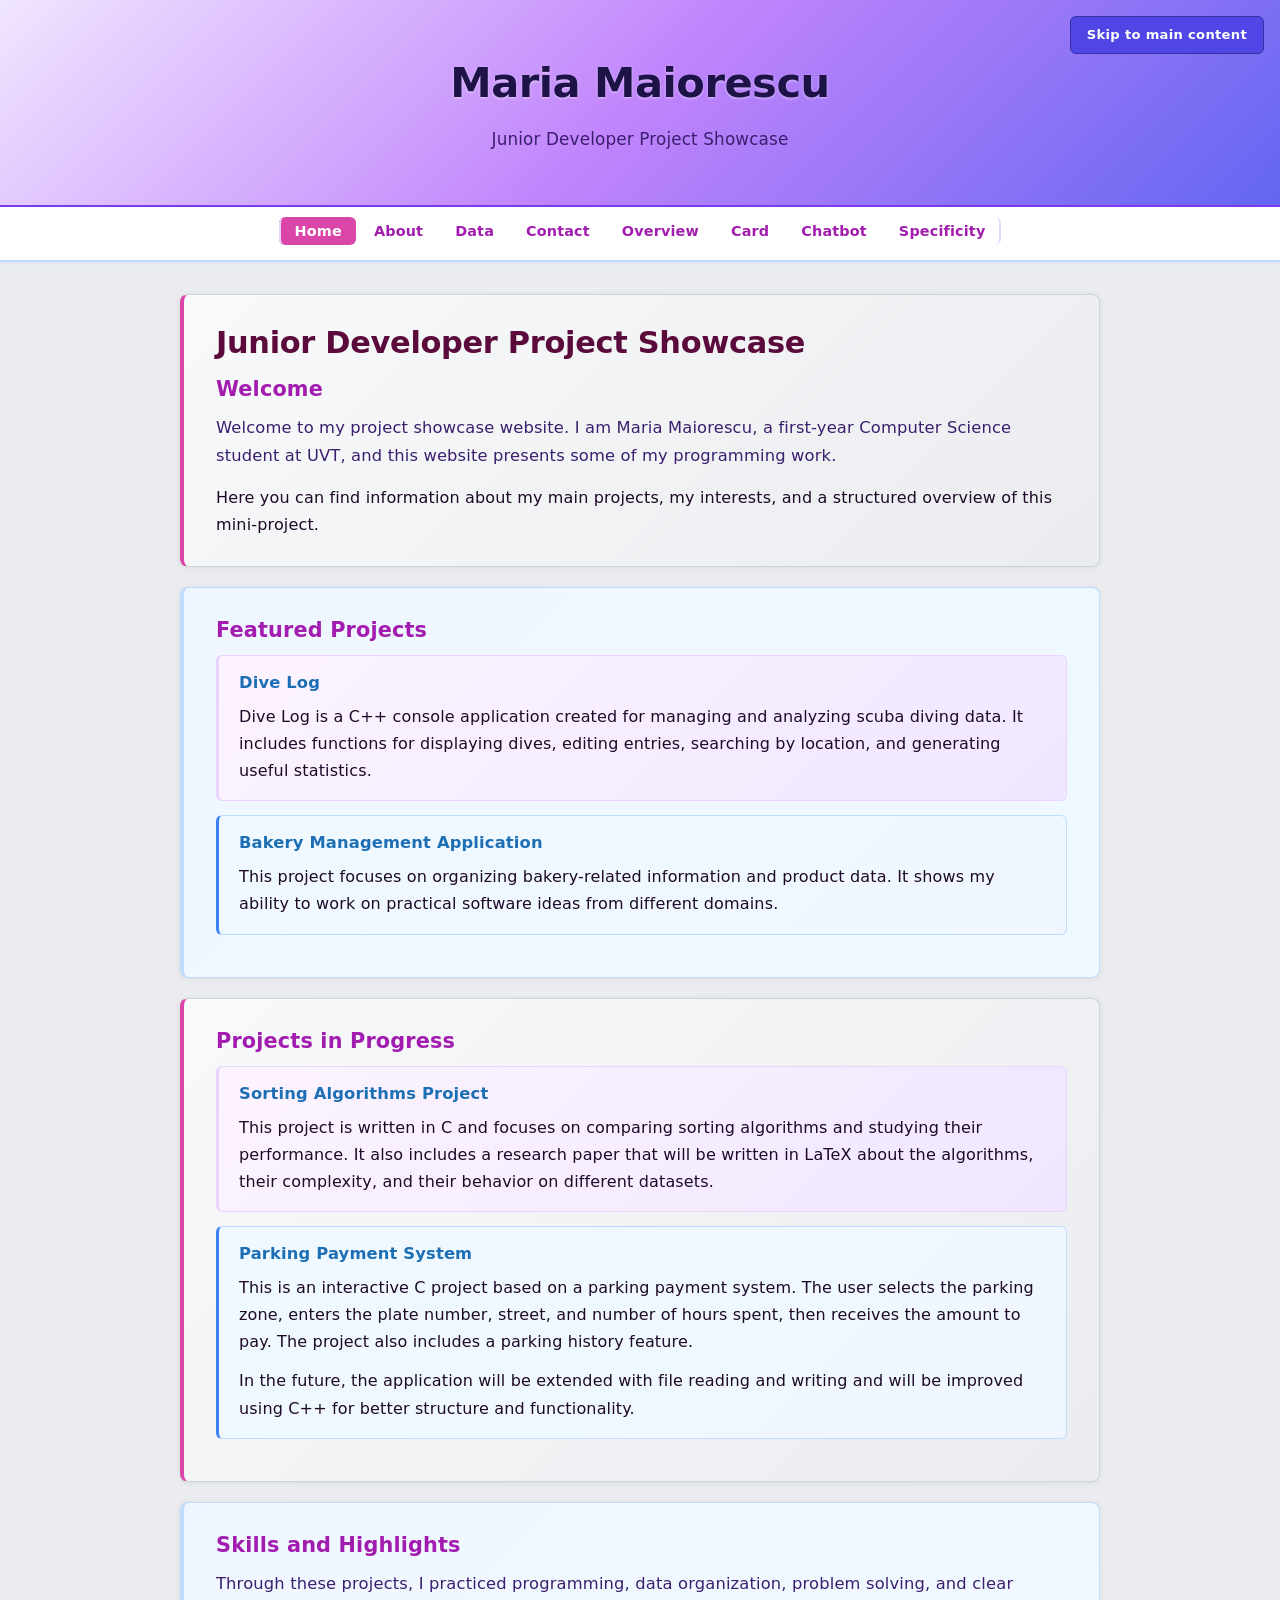
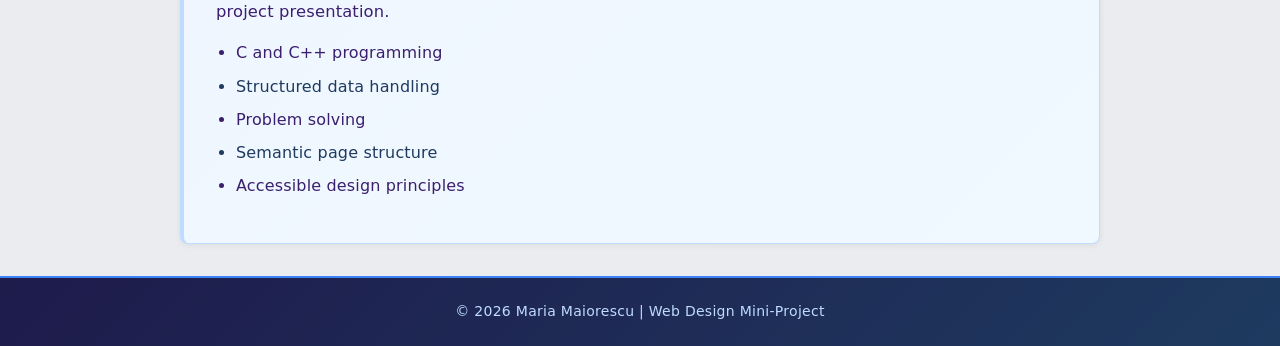
<file: index.html>
<!DOCTYPE html>

<html lang="en">
<head>
    <meta charset="UTF-8">
    <meta name="viewport" content="width=device-width, initial-scale=1.0">
    <title>Home | Maria Maiorescu Portfolio</title>
    <link rel="stylesheet" href="styles.css">
</head>
<body>

    <!-- HEADER -->
    <header>
        <p class="site-name">Maria Maiorescu</p>
        <p class="site-tagline">Junior Developer Project Showcase</p>

        <!-- Skip link -->
        <a href="#main-content" class="skip-link">Skip to main content</a>
    </header>

    <!-- NAVIGATION -->
    <nav aria-label="Main navigation">
        <ul>
            <li><a href="index.html" aria-current="page">Home</a></li>
            <li><a href="about.html">About</a></li>
            <li><a href="data.html">Data</a></li>
            <li><a href="contact.html">Contact</a></li>
            <li><a href="overview.html">Overview</a></li>
            <li><a href="card.html">Card</a></li>
            <li><a href="chatbot.html">Chatbot</a></li>
            <li><a href="specificity.html">Specificity</a></li>
        </ul>
    </nav>

    <!-- MAIN CONTENT -->
    <main id="main-content">

        <!-- INTRO -->
        <section>
            <h1>Junior Developer Project Showcase</h1>

            <h2>Welcome</h2>
            <p>
                Welcome to my project showcase website. I am Maria Maiorescu, a first-year
                Computer Science student at UVT, and this website presents some of my programming work.
            </p>

            <p>
                Here you can find information about my main projects, my interests,
                and a structured overview of this mini-project.
            </p>
        </section>

        <!-- FEATURED PROJECTS -->
        <section>
            <h2>Featured Projects</h2>

            <article>
                <h3>Dive Log</h3>
                <p>
                    Dive Log is a C++ console application created for managing and analyzing scuba diving data.
                    It includes functions for displaying dives, editing entries, searching by location,
                    and generating useful statistics.
                </p>
            </article>

            <article>
                <h3>Bakery Management Application</h3>
                <p>
                    This project focuses on organizing bakery-related information and product data.
                    It shows my ability to work on practical software ideas from different domains.
                </p>
            </article>
        </section>

        <!-- PROJECTS IN PROGRESS -->
        <section>
            <h2>Projects in Progress</h2>

            <article>
                <h3>Sorting Algorithms Project</h3>
                <p>
                    This project is written in C and focuses on comparing sorting algorithms
                    and studying their performance. It also includes a research paper that will
                    be written in LaTeX about the algorithms, their complexity, and their behavior
                    on different datasets.
                </p>
            </article>

            <article>
                <h3>Parking Payment System</h3>
                <p>
                    This is an interactive C project based on a parking payment system. The user selects
                    the parking zone, enters the plate number, street, and number of hours spent, then
                    receives the amount to pay. The project also includes a parking history feature.
                </p>

                <p>
                    In the future, the application will be extended with file reading and writing
                    and will be improved using C++ for better structure and functionality.
                </p>
            </article>
        </section>

        <!-- SKILLS -->
        <section>
            <h2>Skills and Highlights</h2>

            <p>
                Through these projects, I practiced programming, data organization,
                problem solving, and clear project presentation.
            </p>

            <ul>
                <li>C and C++ programming</li>
                <li>Structured data handling</li>
                <li>Problem solving</li>
                <li>Semantic page structure</li>
                <li>Accessible design principles</li>
            </ul>
        </section>

    </main>

    <!-- FOOTER -->
    <footer>
        <p>&copy; 2026 Maria Maiorescu | Web Design Mini-Project</p>
    </footer>

</body>
</html>
</file>
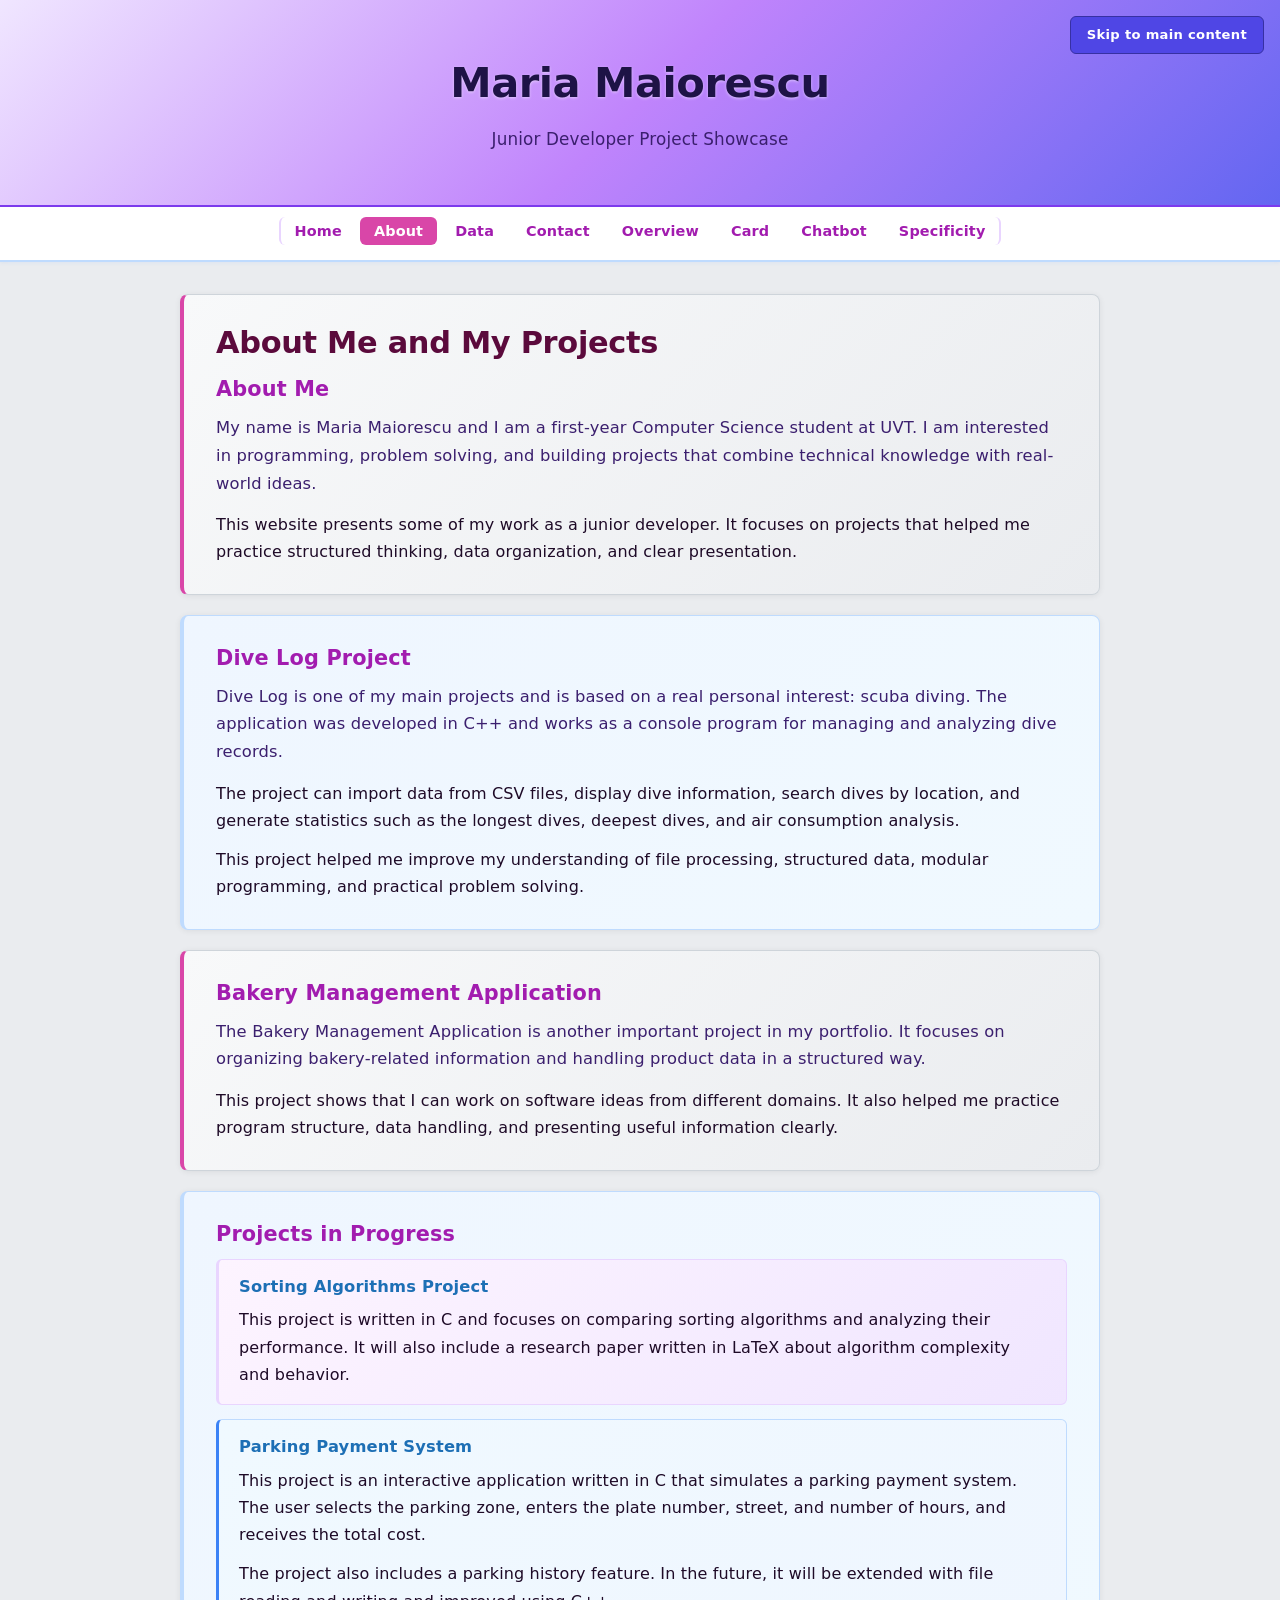
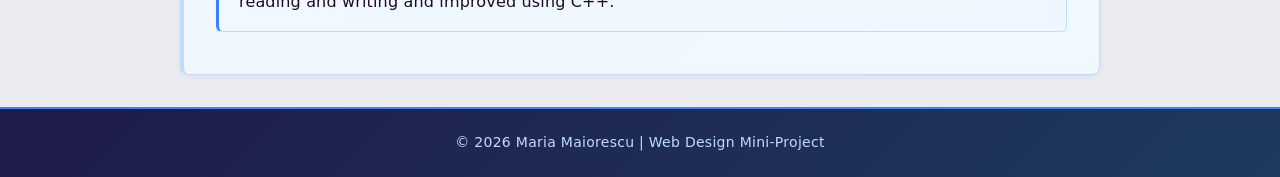
<file: about.html>
<!DOCTYPE html>
<html lang="en">
<head>
    <meta charset="UTF-8">
    <meta name="viewport" content="width=device-width, initial-scale=1.0">
    <title>About | Maria Maiorescu Portfolio</title>
    <link rel="stylesheet" href="styles.css">
</head>
<body>

    <!-- HEADER -->
    <header>
        <p class="site-name">Maria Maiorescu</p>
        <p class="site-tagline">Junior Developer Project Showcase</p>

        <a href="#main-content" class="skip-link">Skip to main content</a>
    </header>

    <!-- NAVIGATION -->
    <nav aria-label="Main navigation">
        <ul>
            <li><a href="index.html">Home</a></li>
            <li><a href="about.html" aria-current="page">About</a></li>
            <li><a href="data.html">Data</a></li>
            <li><a href="contact.html">Contact</a></li>
            <li><a href="overview.html">Overview</a></li>
            <li><a href="card.html">Card</a></li>
            <li><a href="chatbot.html">Chatbot</a></li>
            <li><a href="specificity.html">Specificity</a></li>
        </ul>
    </nav>

    <!-- MAIN -->
    <main id="main-content">

        <!-- ABOUT ME -->
        <section>
            <h1>About Me and My Projects</h1>

            <h2>About Me</h2>
            <p>
                My name is Maria Maiorescu and I am a first-year Computer Science student at UVT.
                I am interested in programming, problem solving, and building projects that combine
                technical knowledge with real-world ideas.
            </p>

            <p>
                This website presents some of my work as a junior developer. It focuses on projects
                that helped me practice structured thinking, data organization, and clear presentation.
            </p>
        </section>

        <!-- DIVE LOG -->
        <section>
            <h2>Dive Log Project</h2>

            <p>
                Dive Log is one of my main projects and is based on a real personal interest:
                scuba diving. The application was developed in C++ and works as a console program
                for managing and analyzing dive records.
            </p>

            <p>
                The project can import data from CSV files, display dive information,
                search dives by location, and generate statistics such as the longest
                dives, deepest dives, and air consumption analysis.
            </p>

            <p>
                This project helped me improve my understanding of file processing,
                structured data, modular programming, and practical problem solving.
            </p>
        </section>

        <!-- BAKERY -->
        <section>
            <h2>Bakery Management Application</h2>

            <p>
                The Bakery Management Application is another important project in my portfolio.
                It focuses on organizing bakery-related information and handling product data
                in a structured way.
            </p>

            <p>
                This project shows that I can work on software ideas from different domains.
                It also helped me practice program structure, data handling, and presenting
                useful information clearly.
            </p>
        </section>

        <!-- PROJECTS IN PROGRESS -->
        <section>
            <h2>Projects in Progress</h2>

            <article>
                <h3>Sorting Algorithms Project</h3>
                <p>
                    This project is written in C and focuses on comparing sorting algorithms
                    and analyzing their performance. It will also include a research paper
                    written in LaTeX about algorithm complexity and behavior.
                </p>
            </article>

            <article>
                <h3>Parking Payment System</h3>
                <p>
                    This project is an interactive application written in C that simulates a
                    parking payment system. The user selects the parking zone, enters the plate
                    number, street, and number of hours, and receives the total cost.
                </p>

                <p>
                    The project also includes a parking history feature. In the future, it will
                    be extended with file reading and writing and improved using C++.
                </p>
            </article>

        </section>

    </main>

    <!-- FOOTER -->
    <footer>
        <p>&copy; 2026 Maria Maiorescu | Web Design Mini-Project</p>
    </footer>

</body>
</html>
</file>
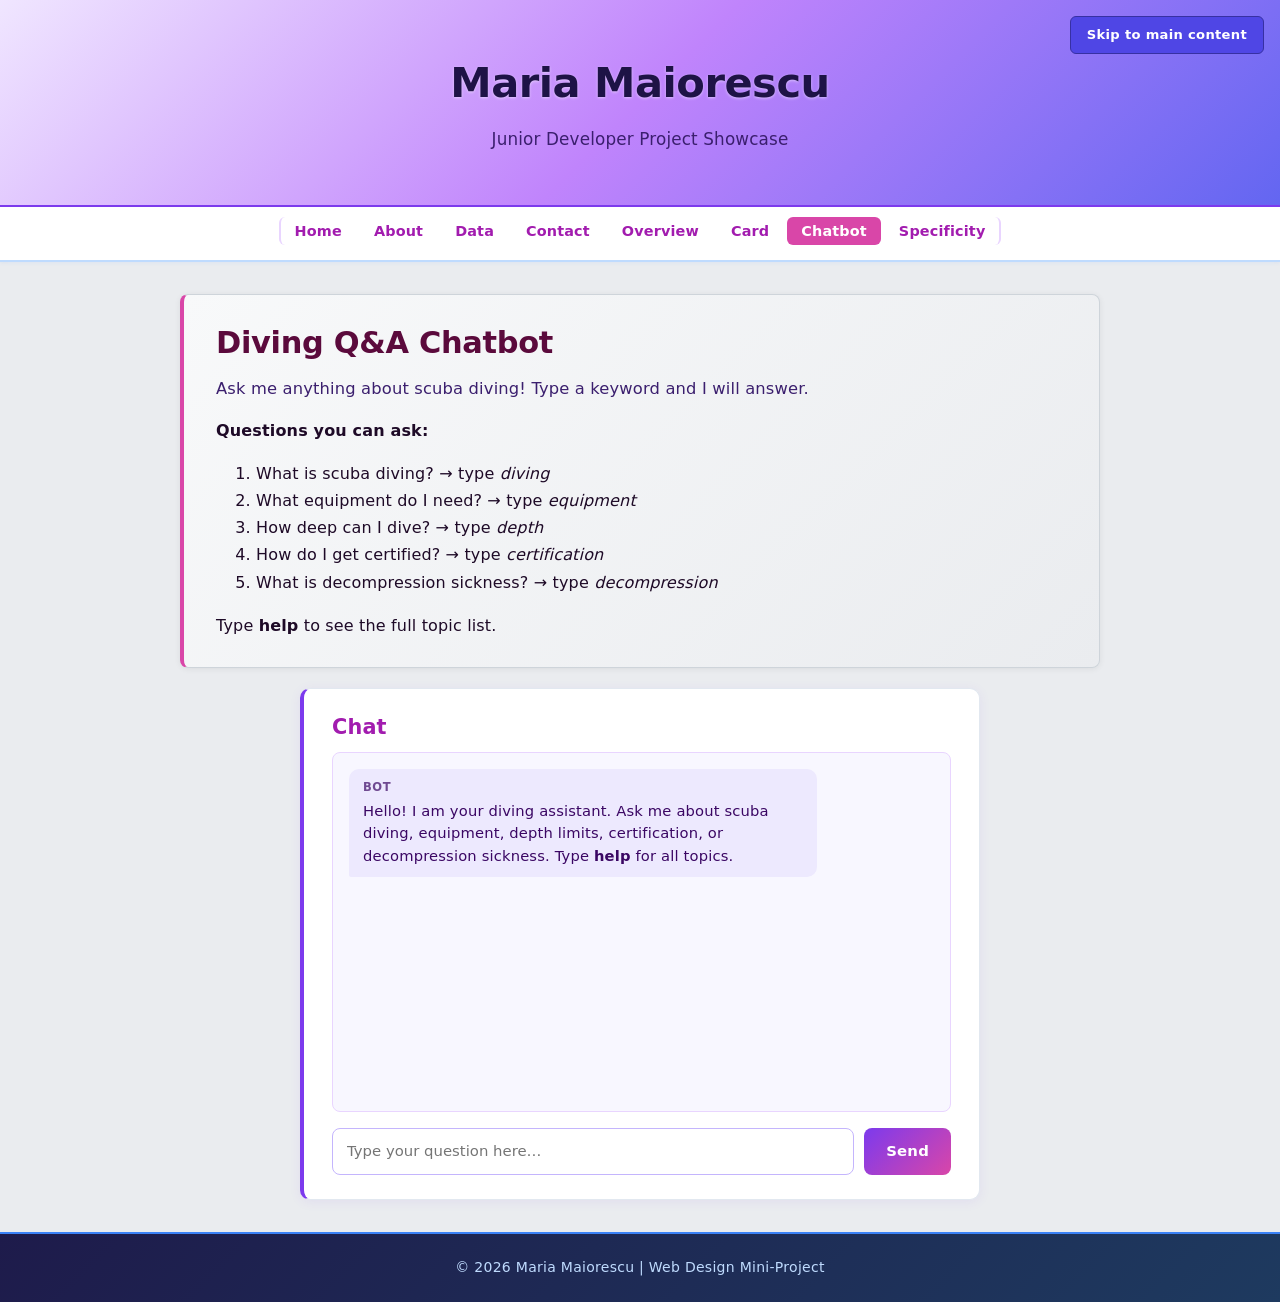
<file: chatbot.html>
<!DOCTYPE html>
<html lang="en">
<head>
    <meta charset="UTF-8">
    <meta name="viewport" content="width=device-width, initial-scale=1.0">
    <title>Chatbot | Maria Maiorescu Portfolio</title>
    <link rel="stylesheet" href="styles.css">
    <link rel="stylesheet" href="chatbot.css">
</head>
<body>

    <!-- HEADER -->
    <header>
        <p class="site-name">Maria Maiorescu</p>
        <p class="site-tagline">Junior Developer Project Showcase</p>
        <a href="#main-content" class="skip-link">Skip to main content</a>
    </header>

    <!-- NAVIGATION -->
    <nav aria-label="Main navigation">
        <ul>
            <li><a href="index.html">Home</a></li>
            <li><a href="about.html">About</a></li>
            <li><a href="data.html">Data</a></li>
            <li><a href="contact.html">Contact</a></li>
            <li><a href="overview.html">Overview</a></li>
            <li><a href="card.html">Card</a></li>
            <li><a href="chatbot.html" aria-current="page">Chatbot</a></li>
            <li><a href="specificity.html">Specificity</a></li>
        </ul>
    </nav>

    <!-- MAIN -->
    <main id="main-content">

        <section>
            <h1>Diving Q&amp;A Chatbot</h1>
            <p>Ask me anything about scuba diving! Type a keyword and I will answer.</p>
            <p><strong>Questions you can ask:</strong></p>
            <ol>
                <li>What is scuba diving? &rarr; type <em>diving</em></li>
                <li>What equipment do I need? &rarr; type <em>equipment</em></li>
                <li>How deep can I dive? &rarr; type <em>depth</em></li>
                <li>How do I get certified? &rarr; type <em>certification</em></li>
                <li>What is decompression sickness? &rarr; type <em>decompression</em></li>
            </ol>
            <p>Type <strong>help</strong> to see the full topic list.</p>
        </section>

        <!-- CHAT INTERFACE -->
        <section class="chat-section">
            <h2>Chat</h2>

            <!-- Chat display -->
            <div id="chat-display" class="chat-display" aria-live="polite">
                <div class="message message--bot">
                    <span class="message-label">Bot</span>
                    <p>Hello! I am your diving assistant. Ask me about scuba diving, equipment, depth limits, certification, or decompression sickness. Type <strong>help</strong> for all topics.</p>
                </div>
            </div>

            <!-- Input form -->
            <form id="chat-form" class="chat-form" novalidate>
                <label for="chat-input" class="visually-hidden">Your message</label>
                <input
                    type="text"
                    id="chat-input"
                    class="chat-input"
                    placeholder="Type your question here&hellip;"
                    autocomplete="off"
                    required
                >
                <button type="submit" class="chat-submit">Send</button>
            </form>
        </section>

    </main>

    <!-- FOOTER -->
    <footer>
        <p>&copy; 2026 Maria Maiorescu | Web Design Mini-Project</p>
    </footer>

    <script src="chatbot.js"></script>
</body>
</html>
</file>
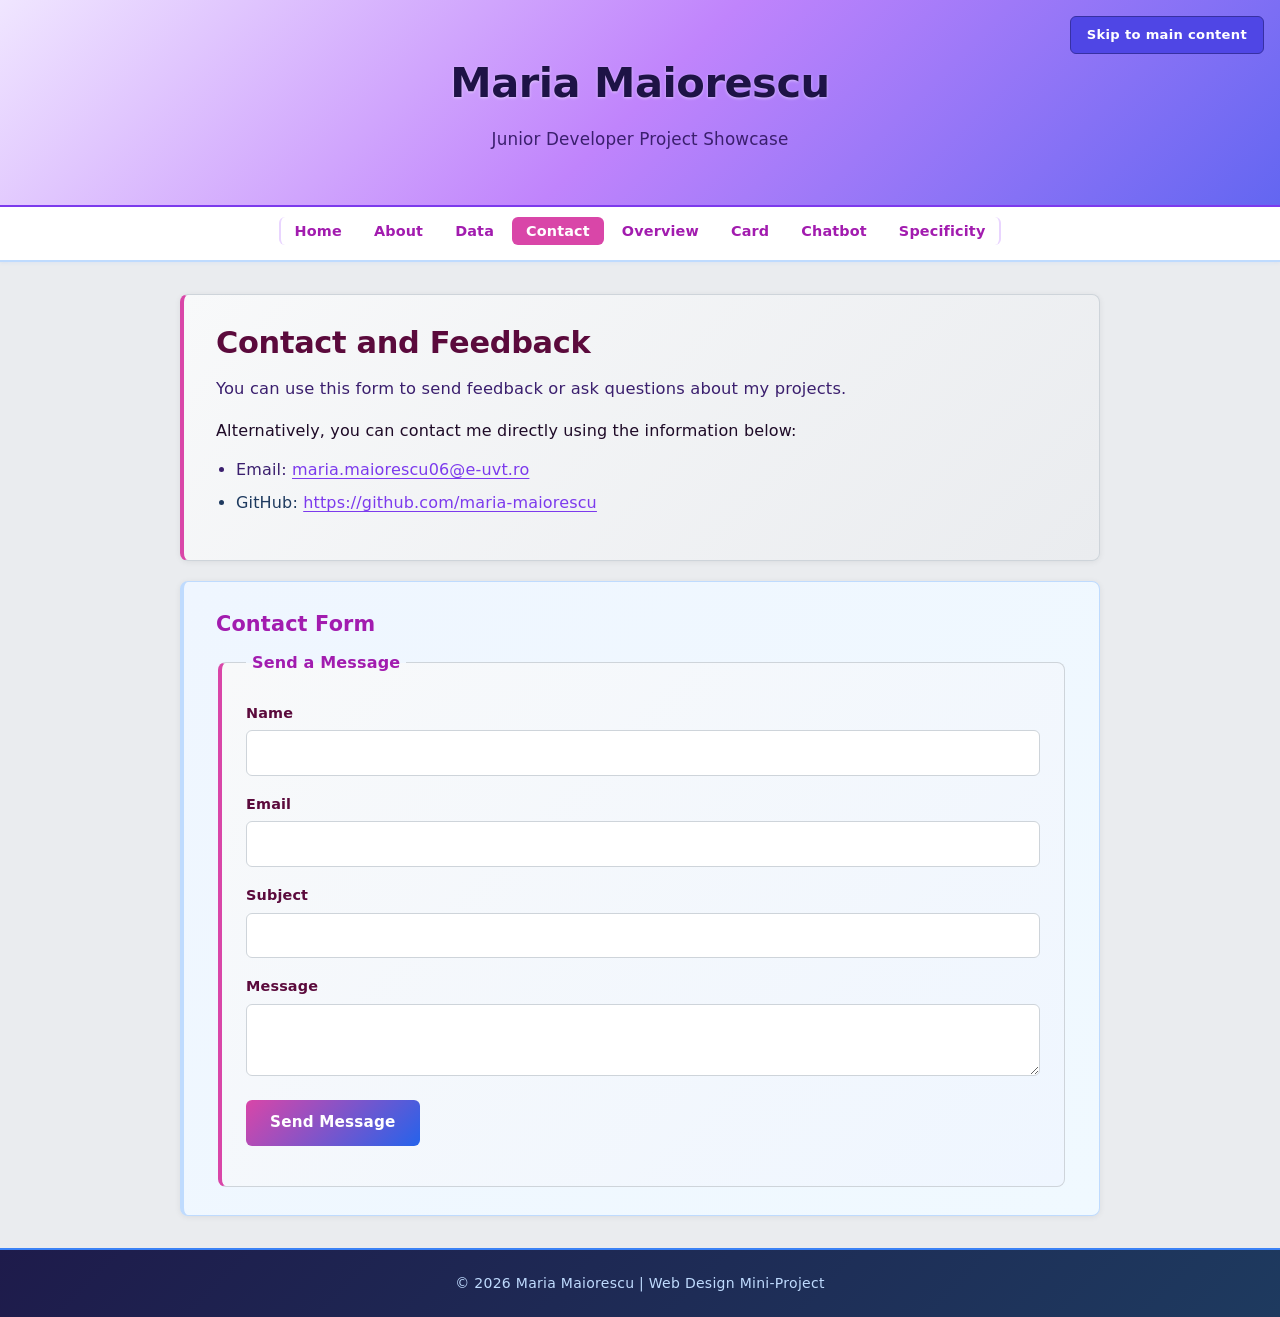
<file: contact.html>
<!DOCTYPE html>
<html lang="en">

<head>
    <meta charset="UTF-8">
    <meta name="viewport" content="width=device-width, initial-scale=1.0">
    <title>Contact | Maria Maiorescu Portfolio</title>
    <link rel="stylesheet" href="styles.css">
</head>

<body>

    <!-- HEADER -->
    <header>
        <p class="site-name">Maria Maiorescu</p>
        <p class="site-tagline">Junior Developer Project Showcase</p>
        <a href="#main-content" class="skip-link">Skip to main content</a>
    </header>

    <!-- NAVIGATION -->
    <nav aria-label="Main navigation">
        <ul>
            <li><a href="index.html">Home</a></li>
            <li><a href="about.html">About</a></li>
            <li><a href="data.html">Data</a></li>
            <li><a href="contact.html" aria-current="page">Contact</a></li>
            <li><a href="overview.html">Overview</a></li>
            <li><a href="card.html">Card</a></li>
            <li><a href="chatbot.html">Chatbot</a></li>
            <li><a href="specificity.html">Specificity</a></li>
        </ul>
    </nav>

    <!-- MAIN -->
    <main id="main-content">

        <section>
            <h1>Contact and Feedback</h1>

            <p>
                You can use this form to send feedback or ask questions about my projects.
            </p>

            <p>
                Alternatively, you can contact me directly using the information below:
            </p>

            <ul>
                <li>Email: <a href="mailto:maria.maiorescu06@e-uvt.ro">maria.maiorescu06@e-uvt.ro</a></li>
                <li>GitHub: <a href="https://github.com/maria-maiorescu">https://github.com/maria-maiorescu</a></li>
            </ul>
        </section>

        <section>
            <h2>Contact Form</h2>

            <form>

                <fieldset>
                    <legend>Send a Message</legend>

                    <!-- NAME -->
                    <label for="name">Name</label>
                    <input type="text" id="name" name="name" required>

                    <!-- EMAIL -->
                    <label for="email">Email</label>
                    <input type="email" id="email" name="email" required>

                    <!-- SUBJECT -->
                    <label for="subject">Subject</label>
                    <input type="text" id="subject" name="subject" required>

                    <!-- MESSAGE -->
                    <label for="message">Message</label>
                    <textarea id="message" name="message" required></textarea>

                    <!-- SUBMIT -->
                    <button type="submit">Send Message</button>

                </fieldset>

            </form>
        </section>

    </main>

    <!-- FOOTER -->
    <footer>
        <p>&copy; 2026 Maria Maiorescu | Web Design Mini-Project</p>
    </footer>

</body>

</html>
</file>
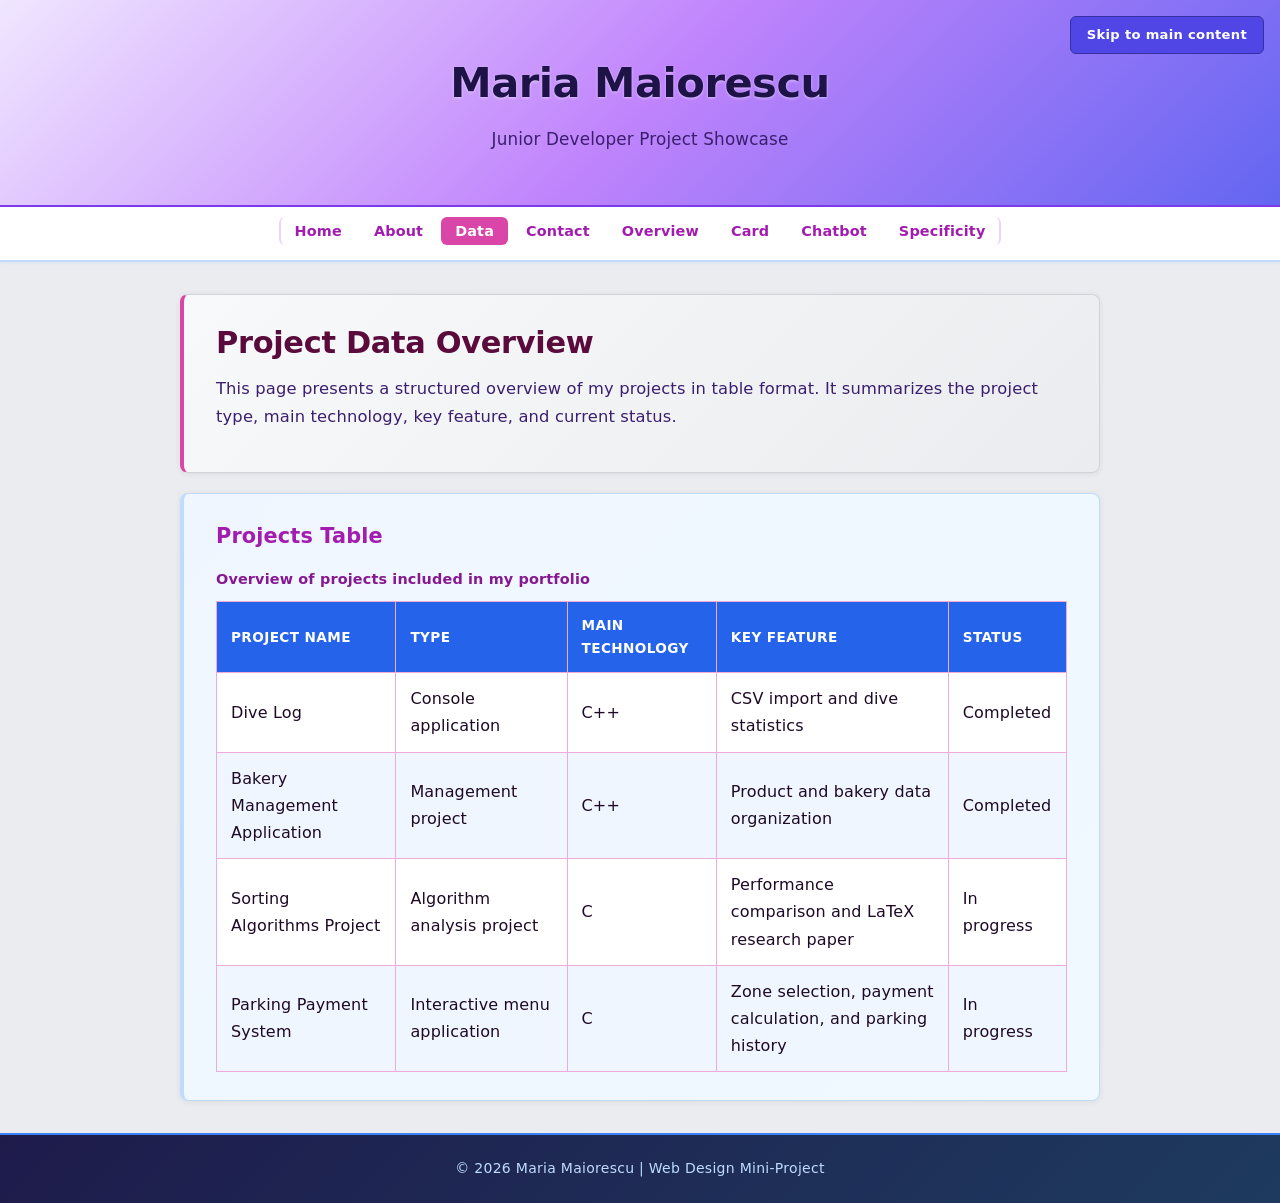
<file: data.html>
<!DOCTYPE html>
<html lang="en">
<head>
    <meta charset="UTF-8">
    <meta name="viewport" content="width=device-width, initial-scale=1.0">
    <title>Data | Maria Maiorescu Portfolio</title>
    <link rel="stylesheet" href="styles.css">
</head>
<body>

    <header>
        <p class="site-name">Maria Maiorescu</p>
        <p class="site-tagline">Junior Developer Project Showcase</p>
        <a href="#main-content" class="skip-link">Skip to main content</a>
    </header>

    <nav aria-label="Main navigation">
        <ul>
            <li><a href="index.html">Home</a></li>
            <li><a href="about.html">About</a></li>
            <li><a href="data.html" aria-current="page">Data</a></li>
            <li><a href="contact.html">Contact</a></li>
            <li><a href="overview.html">Overview</a></li>
            <li><a href="card.html">Card</a></li>
            <li><a href="chatbot.html">Chatbot</a></li>
            <li><a href="specificity.html">Specificity</a></li>
        </ul>
    </nav>

    <main id="main-content">
        <section>
            <h1>Project Data Overview</h1>
            <p>
                This page presents a structured overview of my projects in table format.
                It summarizes the project type, main technology, key feature, and current status.
            </p>
        </section>

        <section>
            <h2>Projects Table</h2>

            <table>
                <caption>Overview of projects included in my portfolio</caption>
                <thead>
                    <tr>
                        <th scope="col">Project Name</th>
                        <th scope="col">Type</th>
                        <th scope="col">Main Technology</th>
                        <th scope="col">Key Feature</th>
                        <th scope="col">Status</th>
                    </tr>
                </thead>
                <tbody>
                    <tr>
                        <td>Dive Log</td>
                        <td>Console application</td>
                        <td>C++</td>
                        <td>CSV import and dive statistics</td>
                        <td>Completed</td>
                    </tr>
                    <tr>
                        <td>Bakery Management Application</td>
                        <td>Management project</td>
                        <td>C++</td>
                        <td>Product and bakery data organization</td>
                        <td>Completed</td>
                    </tr>
                    <tr>
                        <td>Sorting Algorithms Project</td>
                        <td>Algorithm analysis project</td>
                        <td>C</td>
                        <td>Performance comparison and LaTeX research paper</td>
                        <td>In progress</td>
                    </tr>
                    <tr>
                        <td>Parking Payment System</td>
                        <td>Interactive menu application</td>
                        <td>C</td>
                        <td>Zone selection, payment calculation, and parking history</td>
                        <td>In progress</td>
                    </tr>
                </tbody>
            </table>
        </section>
    </main>

    <footer>
        <p>&copy; 2026 Maria Maiorescu | Web Design Mini-Project</p>
    </footer>

</body>
</html>
</file>
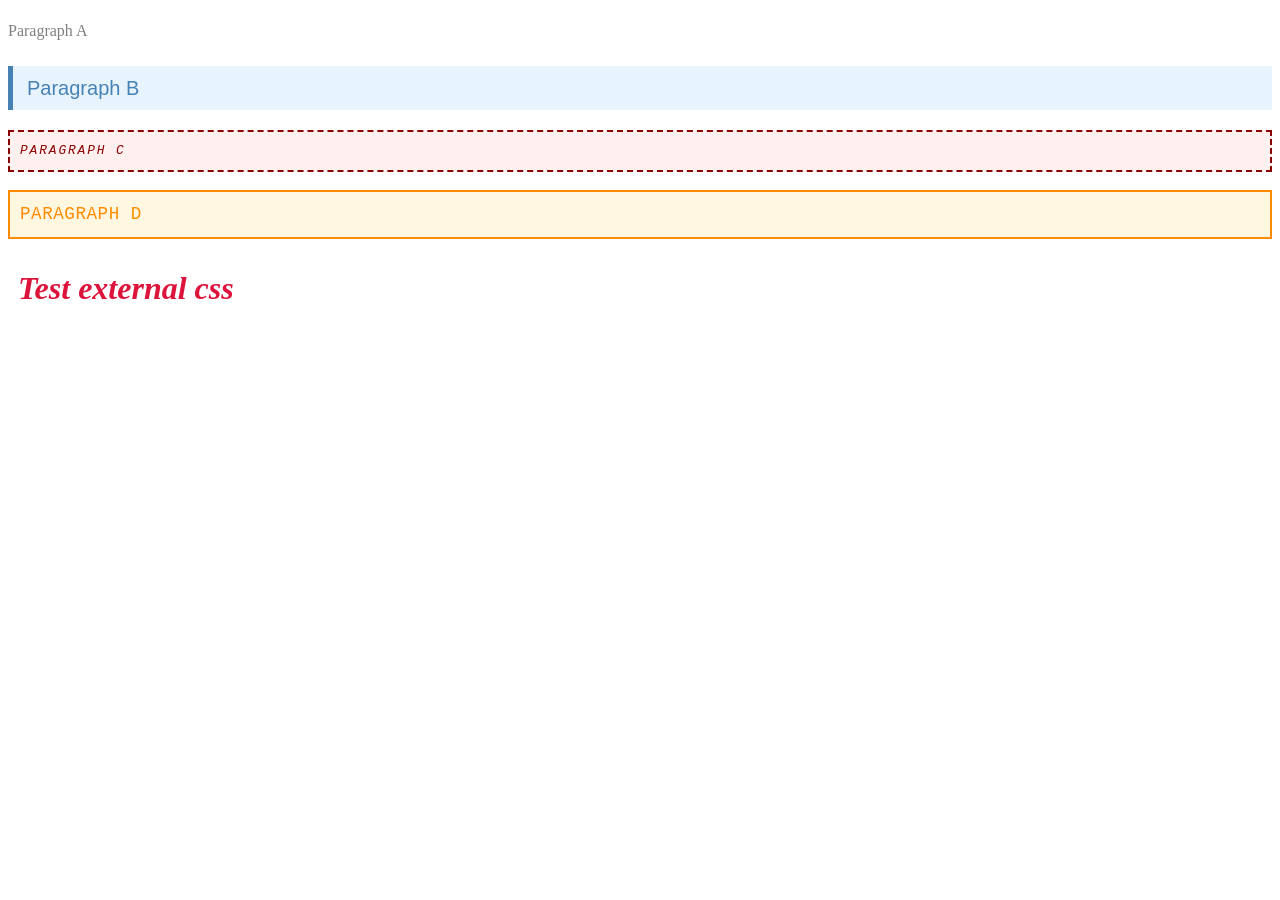
<file: specificity.html>
<!DOCTYPE html>
<html lang="en">
<head>
    <meta charset="UTF-8">
    <title>Specificity Game</title>
    <link rel="stylesheet" href="specificity.css">
    <style>
        p {
            color: gray;
            font-size: 1rem;
            font-family: Georgia, serif;
            line-height: 1.4;
            padding: 4px 0;
        }

        .info {
            color: steelblue;
            font-size: 1.25rem;
            background-color: #e8f4fd;
            padding: 8px 14px;
            border-left: 5px solid steelblue;
            font-family: Arial, sans-serif;
        }

        #warning {
            color: darkred;
            font-size: 0.8rem;
            font-style: italic;
            text-transform: uppercase;
            letter-spacing: 0.15em;
            border: 2px dashed darkred;
            padding: 10px;
            background-color: #fff0f0;
            font-family: 'Courier New', monospace;
        }

        #warning.info {
            color: darkorange;
            background-color: #fff7e0;
            border: 2px solid darkorange;
            font-size: 1.1rem;
            font-style: normal;
            letter-spacing: 0.03em;
        }

        h1 { 
            color: crimson; 
        }

    </style>
    
</head>
<body>

    <p>Paragraph A</p>

    <p class="info">Paragraph B</p>

    <p id="warning">Paragraph C</p>

    <p class="info" id="warning">Paragraph D</p>
    <h1>Test external css</h1>

</body>
</html>
</file>
<file: styles.css>
/* global base - typography, box model, reset */
*, *::before, *::after {
    box-sizing: border-box;
}

body {
    margin: 0;
    font-family: 'Inter', 'Segoe UI', system-ui, sans-serif;
    background-color: #eaecef;
    color: #1e0a27;
    font-size: 1rem;
    line-height: 1.7;
    letter-spacing: 0.01em;
}

a {
    color: #7c3aed;
    text-decoration: underline;
    text-underline-offset: 3px;
    transition: color 0.2s ease;
}

a:hover {
    color: #4f46e5;
}

/* HEADER */
header {
    text-align: center;
    padding: 48px 20px 40px;
    background: linear-gradient(135deg, #f0e6ff 0%, #c084fc 50%, #6366f1 100%);
    position: relative;
    border-bottom: 2px solid #7c3aed;
}

/* TITLE */
.site-name {
    font-size: 2.6rem;
    font-weight: 800;
    letter-spacing: -0.5px;
    margin: 0;
    color: #1e1346;
    text-shadow: 0 1px 3px rgba(255,255,255,0.5);
}

.site-tagline {
    margin-top: 6px;
    font-size: 1.05rem;
    font-weight: 400;
    color: #3b1f6e;
}

/* SKIP LINK */
.skip-link {
    position: absolute;
    top: 16px;
    right: 16px;
    background-color: #4f46e5;
    color: white;
    text-decoration: none;
    padding: 7px 16px;
    border-radius: 6px;
    font-weight: 600;
    font-size: 0.82rem;
    letter-spacing: 0.3px;
    border: 1px solid #3730a3;
}

.skip-link:hover {
    background-color: #3730a3;
}

/* NAV */
nav {
    background-color: #ffffff;
    border-bottom: 2px solid #bfdbfe;
    padding: 10px 10px;
    text-align: center;
    box-shadow: 0 1px 4px rgba(59, 130, 246, 0.08);
}

nav ul {
    list-style: none;
    margin: 0;
    padding: 0;
    display: flex;
    flex-wrap: wrap;
    justify-content: center;
    gap: 4px;
}

nav li {
    display: inline-block;
}

nav a {
    text-decoration: none;
    color: #a21caf;
    font-weight: 600;
    font-size: 0.9rem;
    padding: 6px 14px;
    border-radius: 6px;
    transition: background 0.2s ease, color 0.2s ease;
}

nav a:hover {
    background-color: #eff6ff;
    color: #1d4ed8;
}

nav a[aria-current="page"] {
    background-color: #d946a8;
    color: white;
}

/* First and last nav items get a subtle border for visual anchoring */
nav li:first-child a {
    border-left: 2px solid #e9d5ff;
}

nav li:last-child a {
    border-right: 2px solid #e9d5ff;
}

/* MAIN */
main {
    max-width: 960px;
    margin: 32px auto;
    padding: 0 20px;
}

/* SECTIONS */
section {
    background: linear-gradient(135deg, #f8f9fa 0%, #eaecef 100%);
    padding: 28px 32px;
    margin-bottom: 20px;
    border-radius: 8px;
    border: 1px solid #ced4da;
    border-left: 4px solid #d946a8;
    box-shadow: 0 1px 6px rgba(0,0,0,0.07);
}

section:nth-child(even) {
    background: linear-gradient(135deg, #eff6ff 0%, #f0f9ff 100%);
    border-left-color: #3b82f6;
    border-color: #bfdbfe;
}

section > p:first-of-type {
    font-size: 1.02rem;
    color: #3b1f6e;
    margin-bottom: 14px;
}

article {
    background: linear-gradient(135deg, #f0f9ff 0%, #eff6ff 100%);
    border: 1px solid #bfdbfe;
    border-left: 3px solid #3b82f6;
    border-radius: 6px;
    padding: 16px 20px;
    margin-bottom: 14px;
}

article:nth-child(even) {
    background: linear-gradient(135deg, #fdf4ff 0%, #f0e6ff 100%);
    border-left-color: #c026d3;
    border-color: #e9d5ff;
}

/* HEADINGS */
h1 {
    font-size: 1.9rem;
    font-weight: 700;
    color: #5b0a3c;
    margin-top: 0;
    margin-bottom: 12px;
    letter-spacing: -0.3px;
    line-height: 1.3;
}

h2 {
    font-size: 1.3rem;
    font-weight: 600;
    color: #a21caf;
    margin-top: 0;
    margin-bottom: 10px;
    line-height: 1.4;
}

h3 {
    font-size: 1.02rem;
    font-weight: 600;
    color: #1d6fb5;
    margin-top: 0;
    margin-bottom: 8px;
    line-height: 1.4;
}

/* TEXT */
p {
    margin-top: 0;
    margin-bottom: 12px;
}

p:last-child {
    margin-bottom: 0;
}

ul {
    padding-left: 20px;
    margin-top: 0;
}

ul li {
    margin-bottom: 6px;
}

ul li:last-child {
    margin-bottom: 0;
}

ul li:nth-child(odd) {
    color: #3b1f6e;
}

ul li:nth-child(even) {
    color: #1e3a5f;
}

/* TABLE */
table {
    width: 100%;
    border-collapse: collapse;
    margin-top: 15px;
    background-color: white;
}

caption {
    margin-bottom: 10px;
    font-weight: 600;
    font-size: 0.9rem;
    color: #86198f;
    text-align: left;
}

th, td {
    border: 1px solid #f0abdc;
    padding: 12px 14px;
    text-align: left;
}

th {
    background-color: #2563eb;
    color: white;
    font-weight: 600;
    font-size: 0.85rem;
    letter-spacing: 0.4px;
    text-transform: uppercase;
}

td {
    background-color: white;
    color: #1e0a27;
}

tr:nth-child(even) td {
    background-color: #eff6ff;
}

/* FORM */
form {
    background-color: transparent;
    padding: 0;
    border-radius: 0;
    border: none;
}

fieldset {
    border: 1px solid #ced4da;
    border-left: 4px solid #d946a8;
    border-radius: 8px;
    padding: 24px;
    margin-bottom: 0;
    background: linear-gradient(135deg, #f8f9fa 0%, #eff6ff 100%);
}

legend {
    color: #a21caf;
    font-weight: 600;
    font-size: 1rem;
    padding: 0 6px;
    background: transparent;
}

label {
    display: block;
    margin-bottom: 5px;
    font-weight: 600;
    font-size: 0.9rem;
    color: #5b0a3c;
}

input,
textarea,
select,
button {
    width: 100%;
    padding: 9px 12px;
    margin-bottom: 16px;
    border: 1px solid #ced4da;
    border-radius: 6px;
    font: inherit;
    font-size: 0.95rem;
    box-sizing: border-box;
}

input,
textarea,
select {
    background-color: #ffffff;
    color: #212529;
}

input:focus,
textarea:focus,
select:focus {
    outline: none;
    border-color: #3b82f6;
    background-color: #ffffff;
    box-shadow: 0 0 0 3px rgba(59, 130, 246, 0.18);
}

/* BUTTON */
button {
    background: linear-gradient(135deg, #d946a8 0%, #2563eb 100%);
    color: white;
    border: none;
    font-weight: 600;
    font-size: 0.95rem;
    letter-spacing: 0.2px;
    cursor: pointer;
    border-radius: 6px;
    padding: 10px 24px;
    width: auto;
    transition: opacity 0.2s ease, box-shadow 0.2s ease;
}

button:hover {
    opacity: 0.88;
    box-shadow: 0 2px 10px rgba(217, 70, 168, 0.4);
}

/* FOOTER */
footer {
    text-align: center;
    padding: 22px 20px;
    margin-top: 12px;
    background: linear-gradient(135deg, #1e1b4b 0%, #1e3a5f 100%);
    color: #bfdbfe;
    font-size: 0.875rem;
    letter-spacing: 0.02em;
    border-top: 2px solid #3b82f6;
}

footer p {
    margin: 0;
}
</file>
<file: chatbot.css>
/* chatbot.css */

.chat-section {
    max-width: 680px;
    margin: 0 auto;
    padding: 0;
    background: transparent;
    border: none;
    box-shadow: none;
}

/* Override section defaults for the chat section */
section.chat-section {
    background: #ffffff;
    border: 1px solid #e2e8f0;
    border-left: 4px solid #7c3aed;
    border-radius: 10px;
    padding: 24px 28px;
    box-shadow: 0 2px 12px rgba(124, 58, 237, 0.08);
}

/* Chat display area */
.chat-display {
    height: 360px;
    overflow-y: auto;
    background-color: #f8f7ff;
    border: 1px solid #e9d5ff;
    border-radius: 8px;
    padding: 16px;
    margin-bottom: 16px;
    display: flex;
    flex-direction: column;
    gap: 12px;
    scroll-behavior: smooth;
}

/* Individual message bubble */
.message {
    max-width: 80%;
    padding: 10px 14px;
    border-radius: 10px;
    font-size: 0.92rem;
    line-height: 1.5;
}

.message p {
    margin: 0;
}

.message-label {
    display: block;
    font-size: 0.72rem;
    font-weight: 700;
    letter-spacing: 0.05em;
    text-transform: uppercase;
    margin-bottom: 4px;
    opacity: 0.7;
}

/* Bot message */
.message--bot {
    background-color: #ede9fe;
    color: #3b0764;
    border-bottom-left-radius: 2px;
    align-self: flex-start;
}

/* User message */
.message--user {
    background-color: #d946a8;
    color: #ffffff;
    border-bottom-right-radius: 2px;
    align-self: flex-end;
    text-align: right;
}

.message--user .message-label {
    text-align: right;
}

/* Error / no-match message */
.message--error {
    background-color: #fee2e2;
    color: #991b1b;
    align-self: flex-start;
}

/* Input form */
.chat-form {
    display: flex;
    gap: 10px;
    align-items: stretch;
}

.chat-input {
    flex: 1;
    padding: 10px 14px;
    border: 1px solid #c4b5fd;
    border-radius: 8px;
    font: inherit;
    font-size: 0.93rem;
    background-color: #ffffff;
    color: #1e0a27;
    transition: border-color 0.2s ease, box-shadow 0.2s ease;
    margin-bottom: 0;
    width: auto;
}

.chat-input:focus {
    outline: none;
    border-color: #7c3aed;
    box-shadow: 0 0 0 3px rgba(124, 58, 237, 0.15);
}

.chat-submit {
    padding: 10px 22px;
    background: linear-gradient(135deg, #7c3aed 0%, #d946a8 100%);
    color: white;
    border: none;
    border-radius: 8px;
    font: inherit;
    font-weight: 600;
    font-size: 0.93rem;
    cursor: pointer;
    transition: opacity 0.2s ease;
    width: auto;
    margin-bottom: 0;
}

.chat-submit:hover {
    opacity: 0.88;
}

/* Accessibility: visually hidden label */
.visually-hidden {
    position: absolute;
    width: 1px;
    height: 1px;
    padding: 0;
    margin: -1px;
    overflow: hidden;
    clip: rect(0, 0, 0, 0);
    white-space: nowrap;
    border: 0;
}
</file>
<file: specificity.css>
h1 {
    color: darkslateblue;
    font-style: italic;
    padding: 10px;
}
</file>
